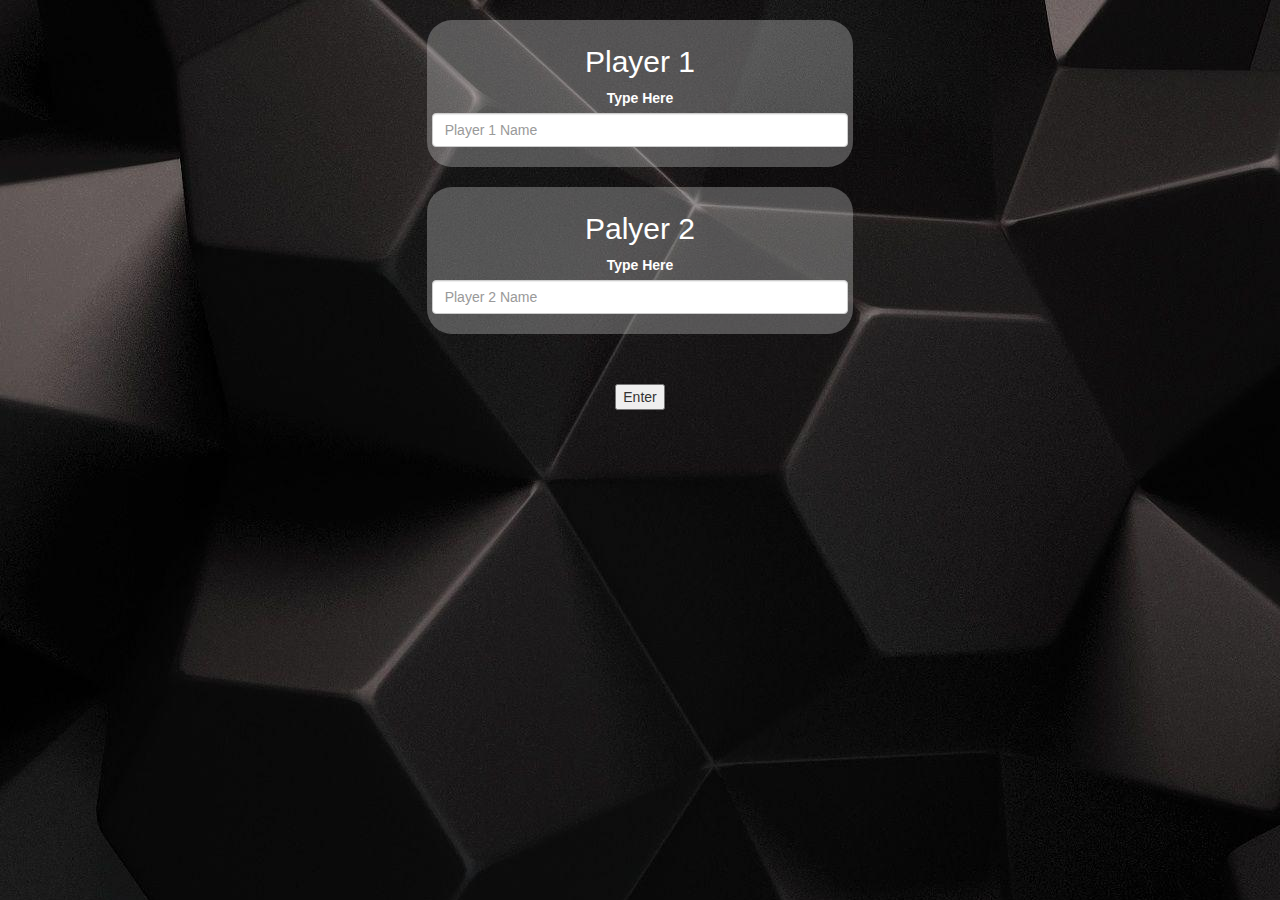
<file: index.html>
<!DOCTYPE html>
<html>
<head>
	<title>Guess The Word</title>

<meta name="viewport" content="width=device-width, initial-scale=1">
<link rel="stylesheet" href="https://maxcdn.bootstrapcdn.com/bootstrap/3.4.0/css/bootstrap.min.css">
<script src="https://ajax.googleapis.com/ajax/libs/jquery/3.4.1/jquery.min.js"></script>
<script src="https://maxcdn.bootstrapcdn.com/bootstrap/3.4.0/js/bootstrap.min.js"></script>

<link rel="stylesheet" type="text/css" href="game.css">


<script src="code.js"></script>
</head>
<body>
	
<center>


	<br>
	<div class="col-lg-4 col-sm-8 col-xs-11 login_div1">
		<h2> Player 1</h2>
		<label>Type Here</label>
		<input type="text" id="player1" class="form-control" placeholder="Player 1 Name">
	</div>

	<br>

	<div class="col-lg-4 col-sm-8 col-xs-11 login_div2">
		<h2> Palyer 2</h2>
		<label>Type Here</label>
		<input type="text" id="player2" class="form-control" placeholder="Player 2 Name">
	</div>

	<br>
	<br>
	<button style="width:300" class="button-primary" onclick="addUser()">Enter</button>
</center>
</body>
</html>
</file>
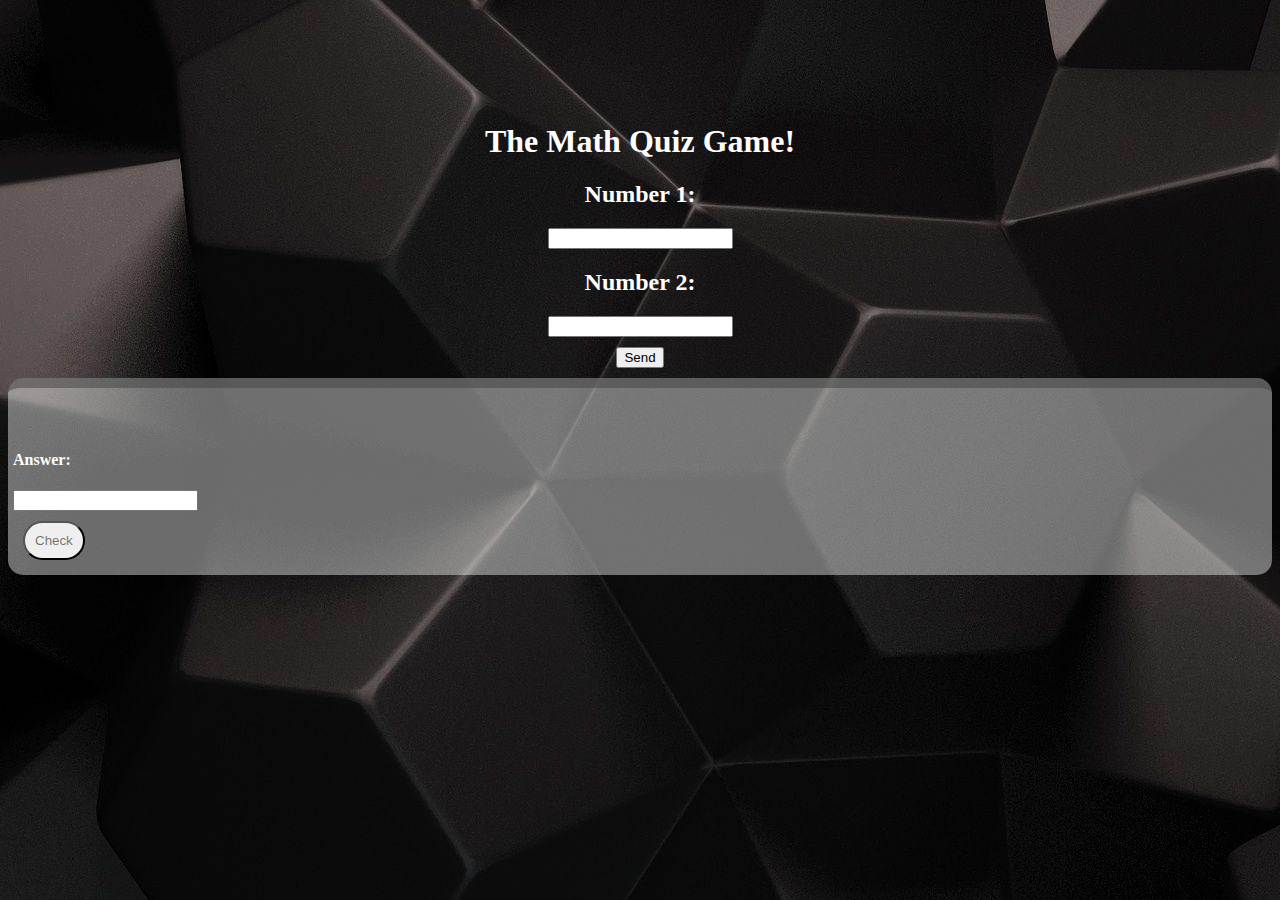
<file: game.html>
<!DOCTYPE html>
<html lang="en">
<head>
    <meta charset="UTF-8">
    <meta http-equiv="X-UA-Compatible" content="IE=edge">
    <meta name="viewport" content="width=device-width, initial-scale=1.0">
    <link rel="stylesheet" type="text/css" href="game.css">
    <script src="code.js"></script>
    <title>Document</title>
</head>
<body>
    <h4 id="player1_name"></h4> <span id="player1_score"></span>
	<br>
	<h4 id="player2_name"></h4> <span id="player2_score"></span>
    <center>
        <h1 style="color: white;">The Math Quiz Game!</h1>

        <h2>Number 1: </h2>
        <input type="text" id="number_1" class="form-control"></input>
        <br>
        <h2>Number 2: </h2>
        <input type="text" id="number_2" class="form-control"></input>
        <br>
        <button onclick="Send()">Send</button>

        <div id="output">
            <h3 id="Question"></h3>
            <br>
            <h4>Answer: </h4>
            <input type="text" id="Answer" class="form-control"></input>
            <br>
            <button onclick="check()" id="Check">Check</button>
        </div>
    </center>
</body>
</html>
</file>
<file: game.css>
body
{
	background-image: url('wp1851883.jpg');
	background-repeat: no-repeat;
	text-align: center;
}

.login_div1 , .login_div2{
		background: hsla(0, 0%, 81%, 0.342);
		padding: 5px;
		padding-bottom: 20px;
		float: none;
		border-radius: 25px;
}


#player1_name , #player2_name
{
	display: inline-block;
	margin-left: 20px;
}
#word
{
	width: 60%;
}
#word_display
{
	letter-spacing: 5px;
}
#output
{
background: #e5ffff;
border-radius: 10px;
border-top: 10px solid #82ada9;
padding: 10px;
float: none;
text-align: left;
}


  .gridCol {
	padding: 10px;
	background: #f3ffe0;
  }
  @media only screen and (max-width: 768px) {
	.gridWrap { grid-template-columns: 100%; }
  }
   
  h2{
	  color: white;
  }
  h3{
	color: white;
}
h4{
	color: white;
}
h5{
	color: white;
}
  label{
	  color: white;
  }

  #output{
	  background-color: rgba(255, 255, 255, 0.418);
	  border-radius: 15px;
	  border-top: 10px solid rgba(71, 71, 71, 0.548);
	  padding: 5px;
	  text-align: left;
  }

  #Check{
	  border-radius: 20px;
	  padding: 10px;
	  color: rgba(0, 0, 0, 0.548);
  }

  button{
	  margin: 10px;
  }
</file>
